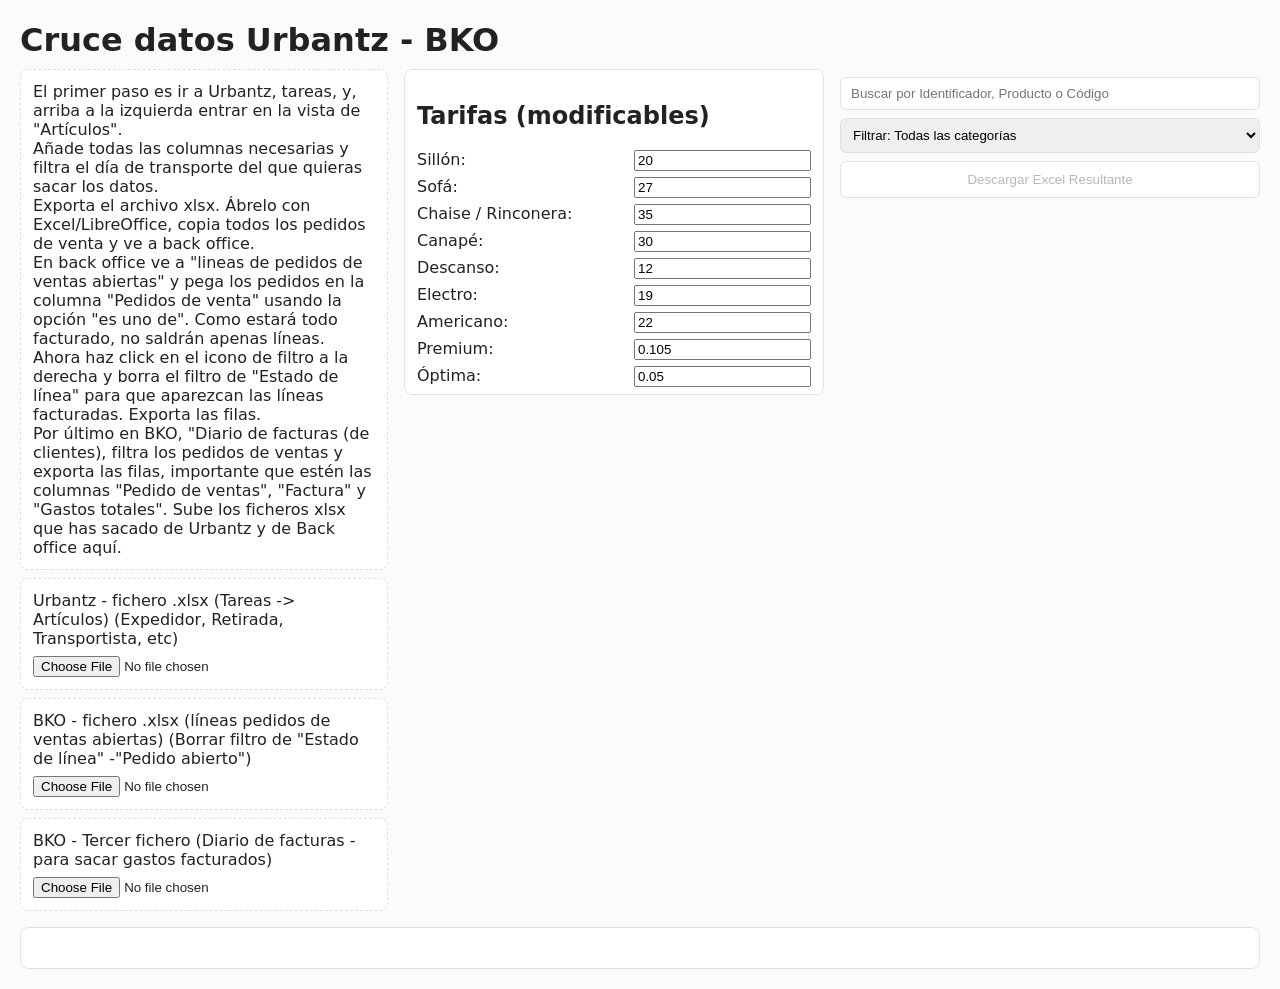
<file: index.html>
<!DOCTYPE html>
<html lang="es">
<head>
    <meta charset="utf-8" />
    <title>Cruce Urbantz - Tarifas</title>
    <link rel="stylesheet" href="CCT.css">
    <script src="xlsx.full.min.js"></script>
    <script src="articulos.js"></script>
    <style>
        /* Modal de asignación de familias (CCT) */
        .cct-modal-overlay{position:fixed;inset:0;background:rgba(20,24,31,.55);display:flex;align-items:center;justify-content:center;padding:16px;z-index:1000}
        .cct-modal{background:#fff;color:#1d2330;width:min(820px,100%);max-height:90vh;display:flex;flex-direction:column;border-radius:8px;box-shadow:0 12px 40px rgba(0,0,0,.3);font-family:inherit}
        .cct-modal-head{padding:18px 22px 10px}
        .cct-modal-head h2{margin:0 0 6px;font-size:1.15rem}
        .cct-modal-head p{margin:0;font-size:.92rem;color:#4a5365;line-height:1.4}
        .cct-modal-body{padding:0 22px;overflow:auto;flex:1}
        .cct-modal-table{width:100%;border-collapse:collapse;font-size:.9rem}
        .cct-modal-table th{position:sticky;top:0;background:#fff;text-align:left;padding:8px 8px;border-bottom:2px solid #d5dae3;font-weight:600}
        .cct-modal-table td{padding:7px 8px;border-bottom:1px solid #e8ebf0;vertical-align:middle}
        .cct-modal-table .cct-code{font-variant-numeric:tabular-nums;white-space:nowrap}
        .cct-modal-table select{width:100%;min-width:200px;padding:6px 8px;font:inherit;border:1px solid #b9c1cf;border-radius:4px;background:#fff}
        .cct-modal-table select.cct-invalid{border-color:#c0392b;background:#fdecea}
        .cct-modal-foot{display:flex;align-items:center;gap:10px;padding:14px 22px;border-top:1px solid #e8ebf0}
        .cct-modal-msg{flex:1;color:#c0392b;font-size:.88rem}
        .cct-modal-foot button{font:inherit;padding:8px 16px;border-radius:4px;cursor:pointer;border:1px solid transparent}
        .cct-btn-primary{background:#1f5fbf;color:#fff}
        .cct-btn-primary:hover{background:#184c99}
        .cct-btn-secondary{background:#fff;color:#1d2330;border-color:#b9c1cf!important}
        .cct-btn-secondary:hover{background:#f2f4f8}
        .cct-modal-foot button:focus-visible,.cct-modal-table select:focus-visible{outline:2px solid #1f5fbf;outline-offset:2px}
    </style>
</head>
<body>
    <main class="container">
        <h1>Cruce datos Urbantz - BKO</h1>

        <section class="controls">
            <div class="files-box">
                <label class="file-label">
                    El primer paso es ir a Urbantz, tareas, y, arriba a la izquierda entrar en la vista de "Artículos".<br>
                    Añade todas las columnas necesarias y filtra el día de transporte del que quieras sacar los datos.<br>
                    Exporta el archivo xlsx. Ábrelo con Excel/LibreOffice, copia todos los pedidos de venta y ve a back office.<br>
                    En back office ve a "lineas de pedidos de ventas abiertas" y pega los pedidos en la columna "Pedidos de venta"
                    usando la opción "es uno de". Como estará todo facturado, no saldrán apenas líneas. <br>
                    Ahora haz click en el icono de filtro a la derecha y borra el filtro de "Estado de línea" para que aparezcan las líneas facturadas. Exporta las filas.<br>
                    Por último en BKO, "Diario de facturas (de clientes), filtra los pedidos de ventas y exporta las filas, importante que estén las columnas "Pedido de ventas", "Factura" y "Gastos totales".
                    Sube los ficheros xlsx que has sacado de Urbantz y de Back office aquí.
                </label>
                <label class="file-label">
                    Urbantz - fichero .xlsx (Tareas -> Artículos) (Expedidor, Retirada, Transportista, etc)
                    <input type="file" id="fileInput" accept=".xlsx">
                </label>
                <label class="file-label">
                    BKO - fichero .xlsx (líneas pedidos de ventas abiertas) (Borrar filtro de "Estado de línea" -"Pedido abierto")
                    <input type="file" id="fileInput2" accept=".xlsx">
                </label>
                <label class="file-label">
                    BKO - Tercer fichero (Diario de facturas - para sacar gastos facturados)
                    <input type="file" id="fileInput3" accept=".xlsx">
                </label>

            </div>

            <div class="tarifas-box">
                <h2>Tarifas (modificables)</h2>
                <div id="tarifas">
                    <label>Sillón: <input type="number" id="t_sillon" value="20" step="0.01"></label>
                    <label>Sofá: <input type="number" id="t_sofa" value="27" step="0.01"></label>
                    <label>Chaise / Rinconera: <input type="number" id="t_chais" value="35" step="0.01"></label>
                    <label>Canapé: <input type="number" id="t_canape" value="30" step="0.01"></label>
                    <label>Descanso: <input type="number" id="t_descanso" value="12" step="0.01"></label>
                    <label>Electro: <input type="number" id="t_electro" value="19" step="0.01"></label>
                    <label>Americano: <input type="number" id="t_americano" value="22" step="0.01"></label>
                    <label>Premium: <input type="number" id="t_premium" value="0.105" step="0.001"></label>
                    <label>Óptima: <input type="number" id="t_optima" value="0.05" step="0.001"></label>
                </div>
            </div>

            <div class="search-filter">
                <input id="searchInput" type="search" placeholder="Buscar por Identificador, Producto o Código">
                <select id="categoryFilter">
                    <option value="all">Filtrar: Todas las categorías</option>
                    <option value="chais">Chaise / Rinconera</option>
                    <option value="sofa">Sofá</option>
                    <option value="sillon">Sillón</option>
                    <option value="descanso">Descanso</option>
                    <option value="canape">Canapé</option>
                    <option value="electro">Electro</option>
                    <option value="americano">Americano</option>
                    <option value="none">Sin categoría</option>
                </select>
                <button id="exportBtn" disabled>Descargar Excel Resultante</button>
            </div>
        </section>

        <section class="table-section">
            <div class="table-wrap">
                <table id="resultTable">
                    <thead></thead>
                    <tbody></tbody>
                </table>
            </div>
            <p id="countInfo" class="count-info"></p>
        </section>
    </main>

    <script>
/* ============ CCT.js ============ */

/* --- Tarifas iniciales (se leen del DOM) --- */
let t_sillon = Number(document.getElementById('t_sillon').value) || 20;
let t_sofa = Number(document.getElementById('t_sofa').value) || 27;
let t_chais = Number(document.getElementById('t_chais').value) || 35;
let t_canape = Number(document.getElementById('t_canape').value) || 30;
let t_descanso = Number(document.getElementById('t_descanso').value) || 12;
let t_electro = Number(document.getElementById('t_electro').value) || 19;
let t_americano = Number(document.getElementById('t_americano').value) || 22;
let t_premium = Number(document.getElementById('t_premium').value) || 0.105;
let t_optima = Number(document.getElementById('t_optima').value) || 0.05;

/* --- Elementos DOM --- */
const fileInput = document.getElementById('fileInput');
const fileInput2 = document.getElementById('fileInput2');
const fileInput3 = document.getElementById('fileInput3');
const exportBtn = document.getElementById('exportBtn');
const tableHead = document.querySelector('#resultTable thead');
const tableBody = document.querySelector('#resultTable tbody');
const searchInput = document.getElementById('searchInput');
const categoryFilter = document.getElementById('categoryFilter');
const countInfo = document.getElementById('countInfo');

/* --- Datos en memoria --- */
let originalRows = [];   // rows raw del primer excel (para re-procesar)
let processedData = [];  // filas procesadas mostradas / exportadas
let secondData = [];     // JSON del segundo excel (Importe neto)
let thirdData = [];      // JSON del tercer excel (Gastos totales, Factura)

/* --- Familias asignadas manualmente para códigos que NO están en articulos.js --- */
const MANUAL_STORAGE_KEY = 'cct_familias_manuales_v1';
let manualFamilies = loadManualFamilies();   // { claveCodigo: "sofa" | "electro" | ... | "vacio" | "modo" }

/* Opciones del desplegable. "key" es la categoría interna que usa el cálculo de tarifas */
const FAMILY_OPTIONS = [
    { key: 'sofa',      label: 'Sofá' },
    { key: 'sillon',    label: 'Sillón' },
    { key: 'chais',     label: 'Chaise / Rinconera' },
    { key: 'canape',    label: 'Canapé' },
    { key: 'descanso',  label: 'Descanso' },
    { key: 'electro',   label: 'Electro' },
    { key: 'americano', label: 'Americano' },
    { key: 'vacio',     label: 'Sin cargo (patas, servicio, etc.)' },
    { key: 'modo',      label: 'Usar modo de entrega (Premium / Óptima)' }
];

function loadManualFamilies(){
    try { return JSON.parse(localStorage.getItem(MANUAL_STORAGE_KEY)) || {}; }
    catch(e){ return {}; }
}
function saveManualFamilies(){
    try { localStorage.setItem(MANUAL_STORAGE_KEY, JSON.stringify(manualFamilies)); }
    catch(e){ /* almacenamiento no disponible: se mantiene solo en memoria */ }
}

/* ===== utilidades ===== */
function normalizeText(txt){ return String(txt ?? "").replace(/\s+/g,' ').trim().toUpperCase(); }
function ceil2(n){ return Math.ceil(Number(n) * 100) / 100; } // redondeo AL ALZA a 2 decimales

/* categorias (detección por prefijos) */
const CAT = {
    chais:["RINCONERA","CHAISE LONGUE"],
    sofa:["SOFA","SOFA CAMA"],
    sillon:["SILLON","COMPLEMENTO SOFAS"],
    descanso:["COLCHONES","SOMIERS","BASES"],
    canape:["CANAPE","CANAPÉ"],
    electro:["EVACUAC","BOMBA DE CALOR","COMBI","FRONTAL 200","2 PUERTAS 211","CONDENSACION 194","HORIZONTAL","CALEFACCIÓN","INTEGRABLE","SECADORA","LED","OLED","UHD","LAVADORA","FRIGORÍFICO","HORNOS","PLACA","CAMPANA","VINOTECAS", "LIBRE INSTALACIÓN"],
    americano:["AMERICANOS","SIDE BY SIDE"]
};
function detectCategory(txt){
    const n = normalizeText(txt);
    for(const [k,list] of Object.entries(CAT)) if(list.some(p => n.startsWith(normalizeText(p)))) return k;
    return "none";
}
function tarifaPorCategoria(cat){
    return {
        chais:t_chais, sofa:t_sofa, sillon:t_sillon,
        descanso:t_descanso, canape:t_canape, electro:t_electro, americano:t_americano
    }[cat] ?? "";
}

/* --- Actualizar tarifas desde inputs y re-procesar si ya hay datos --- */
document.getElementById('tarifas').addEventListener('input', () => {
    t_sillon = Number(document.getElementById('t_sillon').value) || 0;
    t_sofa = Number(document.getElementById('t_sofa').value) || 0;
    t_chais = Number(document.getElementById('t_chais').value) || 0;
    t_canape = Number(document.getElementById('t_canape').value) || 0;
    t_descanso = Number(document.getElementById('t_descanso').value) || 0;
    t_electro = Number(document.getElementById('t_electro').value) || 0;
    t_americano = Number(document.getElementById('t_americano').value) || 0;
    t_premium = Number(document.getElementById('t_premium').value) || 0;
    t_optima = Number(document.getElementById('t_optima').value) || 0;

    if(originalRows.length) {
        processedData = originalRows.map(processRow);
        applyBusinessRules();
        applyPedidoSummaries();
        renderTable();
    }
});

/* ===========================
    CARGA DEL SEGUNDO EXCEL
   =========================== */
fileInput2.addEventListener('change',e=>{
    const file = e.target.files[0];
    if(!file) return;
    const r = new FileReader();
    r.onload = e =>{
        const wb = XLSX.read(e.target.result,{type:'binary'});
        const sheet = wb.Sheets[wb.SheetNames[0]];
        secondData = XLSX.utils.sheet_to_json(sheet,{defval:""});
    };
    r.readAsBinaryString(file);
});

/* ===========================
    CARGA DEL TERCER EXCEL (Gastos / Facturas)
   =========================== */
fileInput3.addEventListener('change', e=>{
    const file = e.target.files[0];
    if(!file) return;
    const r = new FileReader();
    r.onload = e=>{
        const wb = XLSX.read(e.target.result,{type:'binary'});
        const sheet = wb.Sheets[wb.SheetNames[0]];
        thirdData = XLSX.utils.sheet_to_json(sheet,{defval:""});
    };
    r.readAsBinaryString(file);
});

/* ===========================
    CARGA DEL PRIMER EXCEL (solo si hay secondData y thirdData)
   =========================== */
fileInput.addEventListener('change', ()=>{
    if(!secondData.length){
        alert("⚠️ Debes cargar primero el segundo archivo (Importe neto).");
        fileInput.value = "";
        return;
    }
    if(!thirdData.length){
        alert("⚠️ Debes cargar también el tercer archivo (Gastos/Facturas).");
        fileInput.value = "";
        return;
    }
    const file = fileInput.files[0];
    if(!file) return;
    const r = new FileReader();
    r.onload = async e=>{
        const wb = XLSX.read(e.target.result,{type:'binary'});
        const sheet = wb.Sheets[wb.SheetNames[0]];
        const rows = XLSX.utils.sheet_to_json(sheet,{defval:""});
        originalRows = rows.slice(); // guardamos los raws

        // Códigos que no están en articulos.js: pedir la familia al usuario
        const missing = findMissingCodes(originalRows);
        if(missing.length) await askForFamilies(missing);

        processedData = originalRows.map(processRow);
        applyBusinessRules();
        applyPedidoSummaries();
        renderTable();
        exportBtn.disabled = false;
    };
    r.readAsBinaryString(file);
});

/* ===========================
    HELPERS DE CAMPOS Y CRUCE CON articulos.js
   =========================== */
function getCodigo(row){
    return row["Artículo – Referencia"] ?? row["Artículo - Referencia"] ?? row["Referencia"] ?? "";
}
function getProducto(row){
    return row["Artículo – Nombre"] ?? row["Artículo - Nombre"] ?? row["Artículo Nombre"] ?? row["Artículo"] ?? "";
}
/* Devuelve la familia de articulos.js o null si el código no existe */
function lookupArticulo(codigo){
    if(typeof articulos === 'undefined') return null;
    const refKey = String(codigo ?? "").trim();
    if(refKey === "") return null;
    const v = articulos[refKey] ?? articulos[Number(refKey)];
    return (v === undefined || v === null || String(v).trim() === "") ? null : v;
}
function isVacioProducto(producto){
    const n = normalizeText(producto);
    return n.includes("PATAS") || n.includes("SERVICIO");
}
/* Clave para recordar la familia elegida: el código; si no hay código, el nombre del producto */
function familyKey(codigo, producto){
    const c = String(codigo ?? "").trim();
    return c !== "" ? c : "SIN-CODIGO::" + normalizeText(producto);
}
function familyLabel(key){
    return (FAMILY_OPTIONS.find(o => o.key === key) || {}).label || key;
}

/* Códigos que no están en articulos.js (agrupados por código), salvo patas/servicio que ya van a "vacío" */
function findMissingCodes(rows){
    const map = new Map();
    rows.forEach(row=>{
        const codigo = getCodigo(row);
        const producto = getProducto(row);
        if(lookupArticulo(codigo) !== null) return;
        if(isVacioProducto(producto)) return;
        const key = familyKey(codigo, producto);
        if(!map.has(key)) map.set(key, { key, codigo: String(codigo).trim(), productos: new Set(), modos: new Set() });
        const item = map.get(key);
        if(String(producto).trim() !== "") item.productos.add(String(producto).trim());
        const modo = normalizeText(row["Modo de Entrega"] ?? row["Modo de entrega"] ?? "");
        if(modo) item.modos.add(modo);
    });
    return [...map.values()];
}

/* ===========================
    MODAL: asignar familia a códigos desconocidos
   =========================== */
function askForFamilies(missing){
    return new Promise(resolve=>{
        const overlay = document.createElement('div');
        overlay.className = 'cct-modal-overlay';
        overlay.innerHTML = `
            <div class="cct-modal" role="dialog" aria-modal="true" aria-labelledby="cctModalTitle">
                <header class="cct-modal-head">
                    <h2 id="cctModalTitle">Códigos sin familia</h2>
                    <p>Estos ${missing.length} código(s) no están en articulos.js.
                       Elige la familia de cada uno para calcular los gastos.</p>
                </header>
                <div class="cct-modal-body">
                    <table class="cct-modal-table">
                        <thead><tr><th>Código</th><th>Producto</th><th>Familia</th></tr></thead>
                        <tbody></tbody>
                    </table>
                </div>
                <footer class="cct-modal-foot">
                    <span class="cct-modal-msg" role="alert"></span>
                    <button type="button" class="cct-btn-secondary" data-act="skip">Calcular sin asignar</button>
                    <button type="button" class="cct-btn-primary" data-act="ok">Aplicar y calcular</button>
                </footer>
            </div>`;
        const tbody = overlay.querySelector('tbody');
        const msg = overlay.querySelector('.cct-modal-msg');

        missing.forEach((m, i)=>{
            const saved = manualFamilies[m.key] || "";
            const modoAuto = [...m.modos].some(x => /PREM|TIMA|OPTIMA|ÓPTIMA/.test(x));
            const preselected = saved || (modoAuto ? 'modo' : '');
            const options = ['<option value="">— Selecciona —</option>']
                .concat(FAMILY_OPTIONS.map(o =>
                    `<option value="${o.key}"${o.key === preselected ? ' selected' : ''}>${escapeHtml(o.label)}</option>`))
                .join('');
            const producto = [...m.productos].join(' / ') || '(sin nombre)';
            const tr = document.createElement('tr');
            tr.innerHTML = `
                <td class="cct-code">${escapeHtml(m.codigo || '(sin código)')}</td>
                <td>${escapeHtml(producto)}</td>
                <td><select data-idx="${i}" aria-label="Familia de ${escapeHtml(m.codigo || producto)}">${options}</select></td>`;
            tbody.appendChild(tr);
        });

        function close(result){
            document.removeEventListener('keydown', onKey);
            overlay.remove();
            resolve(result);
        }
        function onKey(e){ if(e.key === 'Escape') close(false); }
        document.addEventListener('keydown', onKey);

        overlay.addEventListener('change', e=>{
            if(e.target.tagName === 'SELECT'){
                e.target.classList.remove('cct-invalid');
                msg.textContent = '';
            }
        });
        overlay.addEventListener('click', e=>{
            const act = e.target.dataset && e.target.dataset.act;
            if(act === 'skip') return close(false);
            if(act !== 'ok') return;

            const selects = [...overlay.querySelectorAll('select')];
            let pending = 0;
            selects.forEach(s=>{
                if(!s.value){ s.classList.add('cct-invalid'); pending++; }
            });
            if(pending){
                msg.textContent = `Faltan ${pending} código(s) por asignar.`;
                const firstBad = selects.find(s => !s.value);
                if(firstBad) firstBad.focus();
                return;
            }
            selects.forEach(s=>{ manualFamilies[missing[Number(s.dataset.idx)].key] = s.value; });
            saveManualFamilies();
            close(true);
        });

        document.body.appendChild(overlay);
        const firstEmpty = overlay.querySelector('select');
        if(firstEmpty) firstEmpty.focus();
    });
}

/* ===========================
    PROCESS ONE ROW -> objeto final
   =========================== */
function processRow(row){
    // múltiples nombres posibles en Excel original
    const fecha = row["Fecha "] ?? row["Fecha"] ?? "";
    const expedidor = row["Expedidor"] ?? "";
    const transportista = row["Transportista"] ?? "";

    const identificador = row["Identificador de la tarea"] ?? row["Identificador"] ?? "";
    const pedido = (typeof identificador === "string" && identificador.includes("|")) ? identificador.split("|")[0].trim() : identificador;

    const nombre = row["Representante del cliente"] ?? "";
    const town = row["Ciudad"] ?? "";
    const postalcode = row["Código postal"] ?? "";

    const repartidor = row["Repartidor"] ?? "";
    const ruta = row["Ruta"] ?? "";

    const producto = getProducto(row);

    let cantidad = row["Artículo – Cantidad"] ?? row["Artículo - Cantidad"] ?? row["Artículo Cantidad"] ?? row["Cantidad"];
    cantidad = Number(cantidad || 1);

    const codigo = getCodigo(row);

    const retirada = row["Retirada"] ?? "";
    const estado = row["Estado"] ?? "";

    // Cruce con articulos.js (null si el código no existe)
    const cruceArticulo = lookupArticulo(codigo);
    const modoEntrega = row["Modo de Entrega"] ?? row["Modo de entrega"] ?? "";

    let familia = cruceArticulo ?? "";
    let categoria;
    if(cruceArticulo !== null){
        // categoría detectada o modo de entrega
        categoria = detectCategory(cruceArticulo);
        if(categoria === "none" || categoria === "") categoria = modoEntrega;
    } else {
        // Código ausente en articulos.js: se usa la familia elegida por el usuario (si la hay)
        const manual = manualFamilies[familyKey(codigo, producto)];
        if(manual && manual !== "modo"){
            categoria = (manual === "vacio") ? "vacío" : manual;
            familia = "(manual) " + familyLabel(manual);
        } else {
            categoria = modoEntrega;
        }
    }
    // Productos tipo "patas" o "servicio" = categoría "vacío"
    if(isVacioProducto(producto)) categoria = "vacío";


    // Cruce con segundo excel (Importe neto)
    const match = secondData.find(r =>
        normalizeText(r["Pedido de ventas"]) === normalizeText(pedido) &&
        normalizeText(r["Código de artículo"]) === normalizeText(codigo)
    );
    const importeNetoRaw = match ? (Number(match["Importe neto"]) || 0) : "";

    // Neto / ud (antes de Importe neto)
    const netoPorUdRaw = (importeNetoRaw === "" || cantidad === 0) ? "" : (importeNetoRaw / cantidad);

    // Tarifa unit. => lógica especial si PREM / TIMA y hay importeNeto, sino por categoría
    let tarifaUnitRaw = "";
    if(categoria === "vacío") {
        tarifaUnitRaw = 0;
    } else if(String(categoria).toUpperCase().includes("ENTREGA PREMIUM") && importeNetoRaw !== "") {
        tarifaUnitRaw = (importeNetoRaw / cantidad) * t_premium;
    } else if(String(categoria).toUpperCase().includes("WEB - ENT PREMIUM") && importeNetoRaw !== "") {
        tarifaUnitRaw = (importeNetoRaw / cantidad) * t_premium;
    } else if(String(categoria).toUpperCase().includes("ENTREGA ÓPTIMA") && importeNetoRaw !== "") {
        tarifaUnitRaw = (importeNetoRaw / cantidad) * t_optima;
    } else if(String(categoria).toUpperCase().includes("WEB - ENT OPTIMA") && importeNetoRaw !== "") {
        tarifaUnitRaw = (importeNetoRaw / cantidad) * t_optima;
    } else {
        tarifaUnitRaw = tarifaPorCategoria(categoria);
    }


    // Tarifa x ud (cantidad * tarifa unit.) y total (tarifaUnit * cantidad)
    const tarifaXudRaw = (tarifaUnitRaw === "" || tarifaUnitRaw === null) ? "" : (Number(cantidad) * Number(tarifaUnitRaw));
    const totalRaw = (tarifaUnitRaw === "" || tarifaUnitRaw === null) ? "" : (Number(tarifaUnitRaw) * Number(cantidad));

    // Aplicar redondeo AL ALZA a centésimas para las columnas solicitadas
    const importeNeto = importeNetoRaw === "" ? "" : ceil2(importeNetoRaw);
    const netoPorUd = (netoPorUdRaw === "" ? "" : ceil2(netoPorUdRaw));
    const tarifaUnit = (tarifaUnitRaw === "" ? "" : ceil2(tarifaUnitRaw));
    const tarifaXud = (tarifaXudRaw === "" ? "" : ceil2(tarifaXudRaw));
    const total = (totalRaw === "" ? "" : ceil2(totalRaw));

    // Comentarios
    const comentarioOK = row["Comentario de la entrega "] ?? ""; // fix
    const comentarioKO = row["comentario_entrega_fallida"] ?? "";

    return {
        "Fecha": fecha,
        "Expedidor": expedidor,
        "Transportista": transportista,
        "Ruta": ruta,
        "Repartidor": repartidor,
        "Identificador de la tarea": identificador,
        "Cuenta": row["Cuenta del cliente"] ?? row["Cuenta"] ?? "",
        "Pedido de ventas": pedido,
        "Nombre": nombre,
        "Ciudad": town,
        "CP": postalcode,
        "Producto": producto,
        "Categoría": categoria,
        "Cantidad": cantidad,
        "Neto / ud": netoPorUd,
        "Importe neto": importeNeto,
        "Código": codigo,
        "Familia": familia,
        "Tarifa unit.": tarifaUnit,
        "Tarifa x ud": tarifaXud,
        "Total": total,
        "Retirada": retirada,
        "Estado": estado,
        // columnas nuevas (se rellenarán por pedido en applyPedidoSummaries)
        "Total coste pedido": "",
        "Gastos facturados SIN IVA": "",
        "Diferencia": "",
        "Comentario OK": comentarioOK,
        "Comentario KO": comentarioKO
    };
}

/* ===========================
    REGLAS POR PEDIDO (ya usan los campos procesados)
   =========================== */
function applyBusinessRules(){
    const groups = {};
    processedData.forEach(r => {
        const p = r["Pedido de ventas"] ?? "";
        if(!groups[p]) groups[p] = [];
        groups[p].push(r);
    });

    for(const p in groups){
        const rows = groups[p];
        const hasPREM = rows.some(r => String(r["Categoría"]).includes("PREM"));
        const hasTIMA = rows.some(r => String(r["Categoría"]).includes("TIMA"));

        if(hasPREM && hasTIMA){
            rows.forEach(r=>{
                if(String(r["Categoría"]).includes("TIMA")){
                    r["Categoría"] = "autocorregido PREM";
                }
            });
        }

        if(hasPREM && !hasTIMA){
            let sum = rows.filter(r=>String(r["Categoría"]).includes("PREM"))
                          .reduce((a,r)=>a+(Number(r["Total"])||0),0);
            sum = Math.max(sum,55);
            let first=true;
            rows.forEach(r=>{
                if(String(r["Categoría"]).includes("PREM")){
                    r["Total"] = first ? ceil2(sum) : "";
                    first=false;
                }
            });
        }

        if(hasTIMA && !hasPREM){
            let sum = rows.filter(r=>String(r["Categoría"]).includes("TIMA"))
                          .reduce((a,r)=>a+(Number(r["Total"])||0),0);
            sum = Math.max(sum,20);
            let first=true;
            rows.forEach(r=>{
                if(String(r["Categoría"]).includes("TIMA")){
                    r["Total"] = first ? ceil2(sum) : "";
                    first=false;
                }
            });
        }
    }
}

/* ===========================
    RESÚMENES POR PEDIDO (Total coste pedido y Gastos facturados SIN IVA)
   =========================== */
function applyPedidoSummaries(){
    // Pre-calcular gastos por pedido desde thirdData
    const gastosByPedido = {};
    thirdData.forEach(r=>{
        const p = String(r["Pedido de ventas"] ?? "").trim();
        if(!p) return;
        const gasto = Number(r["Gastos totales"] || r["Gasto total"] || 0) || 0;
        gastosByPedido[p] = (gastosByPedido[p] || 0) + gasto;
    });

    // Agrupamos
    const groups = {};
    processedData.forEach(r=>{
        const p = r["Pedido de ventas"] ?? "";
        if(!groups[p]) groups[p] = [];
        groups[p].push(r);
        r["Total coste pedido"] = "";
        r["Gastos facturados SIN IVA"] = "";
        r["Diferencia"] = "";
    });

    for(const p in groups){
        const rows = groups[p];

        /* -----------------------------
           (1) AJUSTE ELECTRO + Tarifa
        ------------------------------*/
        const electroRows = rows.filter(r => String(r["Categoría"]).toLowerCase().includes("electro"));
        if(electroRows.length > 2){
            // Dejar primeras 2 tal cual, y a partir de la 3ª aplicar tarifa 12€
            for(let i = 2; i < electroRows.length; i++){
                const r = electroRows[i];
                const cantidad = Number(r["Cantidad"]) || 1;
                const nuevoTotal = ceil2(cantidad * 12);
                r["Tarifa unit."] = ceil2(12);
                r["Tarifa x ud"] = ceil2(cantidad * 12);
                r["Total"] = nuevoTotal;
            }
        }

        /* -----------------------------
           (2) SUMATORIO BASE
        ------------------------------*/
        let sumaTotal = rows.reduce((a,r)=> a + (Number(r["Total"])||0), 0);

        /* -----------------------------
           (3) SUMAS POR RETIRADA
        ------------------------------*/
        for(const r of rows){
            const ret = normalizeText(r["Retirada"]);
            if(ret.includes("RETIRADA CHAIS") || ret.includes("RINCONERA")) sumaTotal += 15;
            else if(ret.includes("RETIRADA SOFAS")) sumaTotal += 15;
            else if(ret.includes("RETIRADA DE SILLON")) sumaTotal += 15;
            else if(ret.includes("RETIRADA DESCANSO")) sumaTotal += 12;
        }

        sumaTotal = ceil2(sumaTotal);

        /* -----------------------------
           (4) GASTOS FACTURADOS
        ------------------------------*/
        const gastosRaw = gastosByPedido[p] || 0;
        const gastosRounded = gastosRaw === 0 ? 0 : ceil2(gastosRaw);

        /* -----------------------------
           (5) Ponemos valores en la primera fila del pedido
        ------------------------------*/
        let first = true;
        for(const r of rows){
            if(first){
                r["Total coste pedido"] = sumaTotal;
                r["Gastos facturados SIN IVA"] = gastosRounded;
                r["Diferencia"] = ceil2(sumaTotal - gastosRounded);
                first = false;
            } else {
                r["Total coste pedido"] = "";
                r["Gastos facturados SIN IVA"] = "";
                r["Diferencia"] = "";
            }
        }
    }
}


/* ===========================
    RENDER / FILTRADO / EXPORT
   =========================== */

function renderTable(){
    tableHead.innerHTML = `
    <tr>
        <th>Fecha</th>
        <th>Expedidor</th>
        <th>Transportista</th>
        <th>Repartidor</th>
        <th>Ruta</th>
        <th>Identificador de la tarea</th>
        <th>Cuenta</th>
        <th>Pedido de ventas</th>
        <th>Nombre</th>
        <th>Ciudad</th>
        <th>CP</th>
        <th>Producto</th>
        <th>Categoría</th>
        <th>Cantidad</th>
        <th class="numeric">Neto / ud</th>
        <th class="numeric">Importe neto</th>
        <th>Código</th>
        <th>Familia</th>
        <th class="numeric">Tarifa unit.</th>
        <th class="numeric">Tarifa x ud</th>
        <th class="numeric">Total</th>
        <th>Retirada</th>
        <th>Estado</th>
        <th class="numeric">Total coste pedido</th>
        <th class="numeric">Gastos facturados SIN IVA</th>
        <th class="numeric">Diferencia</th>
        <th>Comentario OK</th>
        <th>Comentario KO</th>
    </tr>`;
    applyFiltersAndShow();
}

function applyFiltersAndShow(){
    const q = normalizeText(searchInput.value || "");
    const filterCat = categoryFilter.value || "all";

    const filtered = processedData.filter(row => {
        if(filterCat !== 'all'){
            if(filterCat === 'none'){
                if((row["Categoría"] || "") !== "") return false;
            } else {
                if(row["Categoría"] !== filterCat) return false;
            }
        }
        if(!q) return true;
        const hay = [
            String(row["Fecha"] || ""),
            String(row["Expedidor"] || ""),
            String(row["Identificador de la tarea"] || ""),
            String(row["Nombre"] || ""),
            String(row["Cuenta"] || ""),
            String(row["Producto"] || ""),
            String(row["Código"] || ""),
            String(row["Familia"] || "")
        ].some(val => normalizeText(val).includes(q));
        return hay;
    });

    const fmt = v => (v === "" || v === null || v === undefined) ? "" : Number(v).toFixed(2);

    tableBody.innerHTML = filtered.map(row => {
        const cat = String(row["Categoría"] || "").toUpperCase();
        let rowClass = "row-none";
        if(cat.includes("PREM")) rowClass = "row-prem";
        else if(cat.includes("TIMA")) rowClass = "row-tima";
        else{
            const base = String(row["Categoría"]||"").toLowerCase();
            rowClass = `row-${base || 'none'}`;
        }

        const retiradaVal = row["Retirada"] ?? "";
        const retiradaClass = retiradaVal === "" ? "retirada" : "retirada not-empty";

        // diferencia cell highlight if Total coste pedido > Gastos facturados SIN IVA
        const diferenciaVal = row["Diferencia"];
        const diferenciaClass = (Number(row["Total coste pedido"]||0) > Number(row["Gastos facturados SIN IVA"]||0) && diferenciaVal !== "" ) ? "cell-exceso" : "";

        return `<tr class="${rowClass}">
            <td>${escapeHtml(row["Fecha"] ?? "")}</td>
            <td>${escapeHtml(row["Expedidor"] ?? "")}</td>
            <td>${escapeHtml(row["Transportista"] ?? "")}</td>
            <td>${escapeHtml(row["Repartidor"] ?? "")}</td>
            <td>${escapeHtml(row["Ruta"] ?? "")}</td>
            <td>${escapeHtml(row["Identificador de la tarea"] ?? "")}</td>
            <td>${escapeHtml(row["Cuenta"] ?? "")}</td>
            <td>${escapeHtml(row["Pedido de ventas"] ?? "")}</td>
            <td>${escapeHtml(row["Nombre"] ?? "")}</td>
            <td>${escapeHtml(row["Ciudad"] ?? "")}</td>
            <td>${escapeHtml(row["CP"] ?? "")}</td>
            <td>${escapeHtml(row["Producto"] ?? "")}</td>
            <td>${escapeHtml(row["Categoría"] ?? "")}</td>
            <td class="numeric">${escapeHtml(String(row["Cantidad"] ?? ""))}</td>
            <td class="numeric">${fmt(row["Neto / ud"])}</td>
            <td class="numeric">${fmt(row["Importe neto"])}</td>
            <td>${escapeHtml(row["Código"] ?? "")}</td>
            <td>${escapeHtml(row["Familia"] ?? "")}</td>
            <td class="numeric">${fmt(row["Tarifa unit."])}</td>
            <td class="numeric">${fmt(row["Tarifa x ud"])}</td>
            <td class="numeric">${fmt(row["Total"])}</td>
            <td class="${retiradaClass}">${escapeHtml(row["Retirada"] ?? "")}</td>
            <td>${escapeHtml(row["Estado"] ?? "")}</td>
            <td class="numeric">${fmt(row["Total coste pedido"])}</td>
            <td class="numeric">${fmt(row["Gastos facturados SIN IVA"])}</td>
            <td class="numeric ${diferenciaClass}">${fmt(row["Diferencia"])}</td>
            <td>${escapeHtml(row["Comentario OK"] ?? "")}</td>
            <td>${escapeHtml(row["Comentario KO"] ?? "")}</td>
        </tr>`;
    }).join('');

    countInfo.textContent = `Mostrando ${filtered.length} de ${processedData.length} filas`;
}

function escapeHtml(s){
    return String(s ?? "")
        .replaceAll('&','&amp;')
        .replaceAll('<','&lt;')
        .replaceAll('>','&gt;')
        .replaceAll('"','&quot;')
        .replaceAll("'","&#39;");
}

/* --- eventos UI --- */
searchInput.addEventListener('input', () => applyFiltersAndShow());
categoryFilter.addEventListener('change', () => applyFiltersAndShow());

/* ===========================
    EXPORTAR (incluye nuevas columnas)
   =========================== */
exportBtn.addEventListener('click', ()=>{
    if(!processedData.length) return;

    const out = processedData.map(r => ({
        "Fecha": r["Fecha"],
        "Expedidor": r["Expedidor"],
        "Transportista": r["Transportista"],
        "Repartidor": r["Repartidor"],
        "Ruta": r["Ruta"],
        "Identificador de la tarea": r["Identificador de la tarea"],
        "Cuenta": r["Cuenta"],
        "Pedido de ventas": r["Pedido de ventas"],
        "Nombre": r["Nombre"],
        "Ciudad": r["Ciudad"],
        "CP": r["CP"],
        "Producto": r["Producto"],
        "Categoría": r["Categoría"],
        "Cantidad": r["Cantidad"],
        "Neto / ud": r["Neto / ud"],
        "Importe neto": r["Importe neto"],
        "Código": r["Código"],
        "Familia": r["Familia"],
        "Tarifa unit.": r["Tarifa unit."],
        "Tarifa x ud": r["Tarifa x ud"],
        "Total": r["Total"],
        "Retirada": r["Retirada"],
        "Estado": r["Estado"],
        "Total coste pedido": r["Total coste pedido"],
        "Gastos facturados SIN IVA": r["Gastos facturados SIN IVA"],
        "Diferencia": r["Diferencia"],
        "Comentario OK": r["Comentario OK"],
        "Comentario KO": r["Comentario KO"]
    }));

    const header = ["Fecha","Expedidor","Transportista","Repartidor","Ruta","Identificador de la tarea","Cuenta",
        "Pedido de ventas","Nombre","Ciudad","CP","Producto","Categoría","Cantidad","Neto / ud","Importe neto","Código","Familia",
        "Tarifa unit.","Tarifa x ud","Total","Retirada","Estado","Total coste pedido","Gastos facturados SIN IVA","Diferencia","Comentario OK","Comentario KO"];

    const ws = XLSX.utils.json_to_sheet(out, { header });
    const wb = XLSX.utils.book_new();
    XLSX.utils.book_append_sheet(wb, ws, "Resultado");
    XLSX.writeFile(wb, "resultado_cruzado.xlsx");
});

    </script>
</body>
</html>
</file>
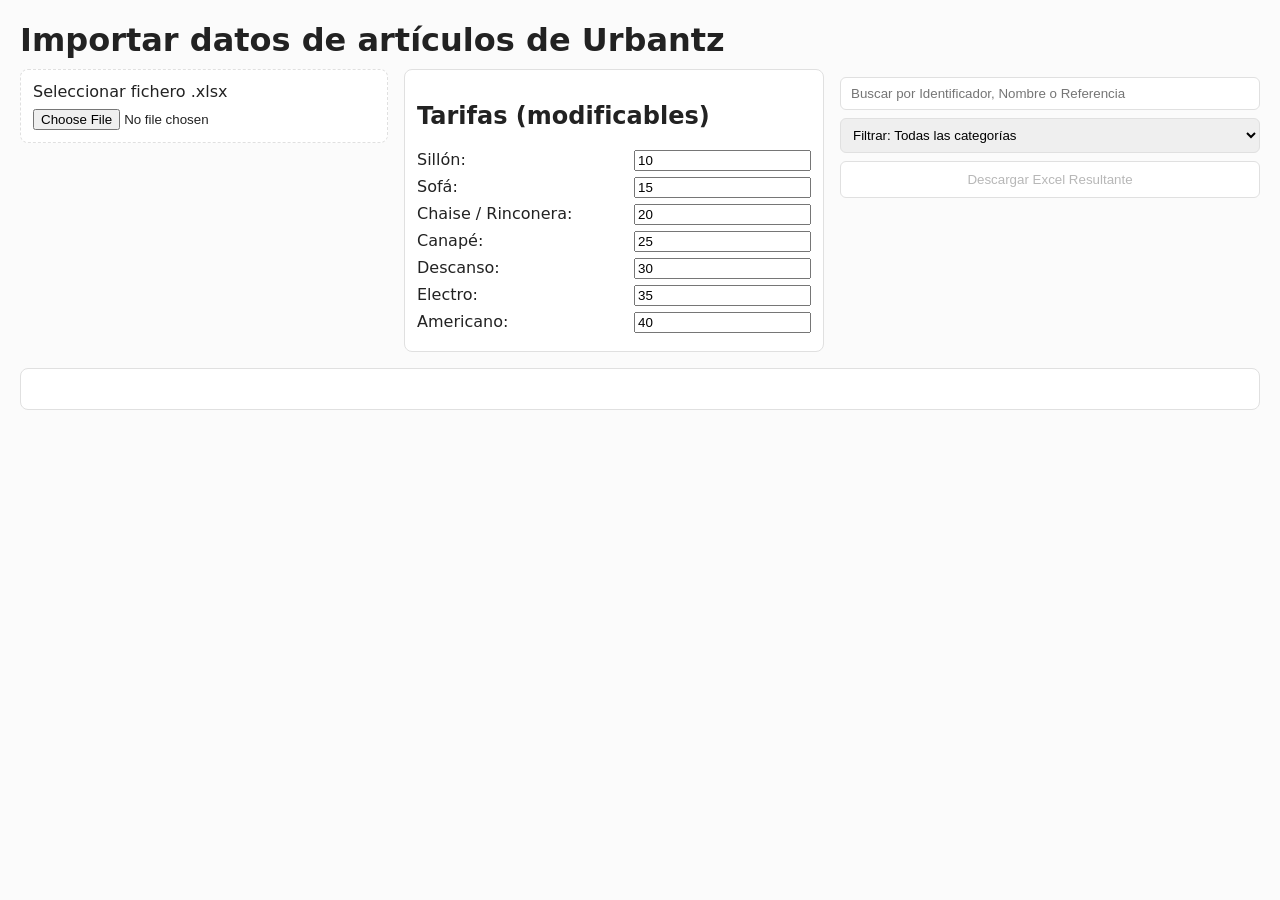
<file: CCT.html>
<!DOCTYPE html>
<html lang="es">
<head>
    <meta charset="utf-8" />
    <title>CCT - Cruce de Tarifas</title>
    <link rel="stylesheet" href="CCT.css">
    <script src="xlsx.full.min.js"></script>
    <script src="articulos.js"></script>
</head>
<body>
    <main class="container">
        <h1>Importar datos de artículos de Urbantz</h1>

        <section class="controls">
            <label class="file-label">
                Seleccionar fichero .xlsx
                <input type="file" id="fileInput" accept=".xlsx">
            </label>

            <div class="tarifas-box">
                <h2>Tarifas (modificables)</h2>
                <div id="tarifas">
                    <label>Sillón: <input type="number" id="t_sillon" value="10" step="0.01"></label>
                    <label>Sofá: <input type="number" id="t_sofa" value="15" step="0.01"></label>
                    <label>Chaise / Rinconera: <input type="number" id="t_chais" value="20" step="0.01"></label>
                    <label>Canapé: <input type="number" id="t_canape" value="25" step="0.01"></label>
                    <label>Descanso: <input type="number" id="t_descanso" value="30" step="0.01"></label>
                    <label>Electro: <input type="number" id="t_electro" value="35" step="0.01"></label>
                    <label>Americano: <input type="number" id="t_americano" value="40" step="0.01"></label>
                </div>
            </div>

            <div class="search-filter">
                <input id="searchInput" type="search" placeholder="Buscar por Identificador, Nombre o Referencia">
                <select id="categoryFilter">
                    <option value="all">Filtrar: Todas las categorías</option>
                    <option value="chais">Chaise / Rinconera</option>
                    <option value="sofa">Sofá</option>
                    <option value="sillon">Sillón</option>
                    <option value="descanso">Descanso</option>
                    <option value="canape">Canapé</option>
                    <option value="electro">Electro</option>
                    <option value="americano">Americano</option>
                    <option value="none">Sin categoría</option>
                </select>
                <button id="exportBtn" disabled>Descargar Excel Resultante</button>
            </div>
        </section>

        <section class="table-section">
            <table id="resultTable">
                <thead></thead>
                <tbody></tbody>
            </table>
            <p id="countInfo" class="count-info"></p>
        </section>
    </main>

    <script src="CCT.js"></script>
</body>
</html>
</file>
<file: CCT.css>
:root{
    --bg: #fbfbfb;
    --card: #fff;
    --border: #e0e0e0;
    --text: #222;
    --muted: #666;
    --accent: #2b6cb0;
}

/* Layout */
body{
    font-family: Inter, system-ui, -apple-system, "Segoe UI", Roboto, "Helvetica Neue", Arial;
    background: var(--bg);
    color: var(--text);
    margin: 20px;
}

.container{
    max-width: 1800px;
    margin: 0 auto;
}

h1{ margin-bottom: 10px; }

/* Controls: tres columnas (files, tarifas, búsqueda/export) */
.controls {
    display: grid;
    grid-template-columns: 1fr 420px 420px;
    gap: 16px;
    align-items: start;
    margin-bottom: 16px;
}

/* files */
.files-box{ display:flex; flex-direction:column; gap:8px; }
.file-label{
    display: inline-block;
    background: var(--card);
    padding: 12px;
    border: 1px dashed var(--border);
    border-radius: 8px;
    cursor: pointer;
}

.file-label input[type="file"]{
    display: block;
    margin-top: 8px;
    width:100%;
}

/* Tarifas box */
.tarifas-box{
    background: var(--card);
    padding: 12px;
    border: 1px solid var(--border);
    border-radius: 8px;
    max-height: 300px;
    overflow:auto;
}

#tarifas label{
    display: flex;
    justify-content: space-between;
    margin: 6px 0;
    gap: 8px;
}

/* Search + export */
.search-filter{
    display:flex;
    gap:8px;
    align-items:center;
    margin-top:8px;
    flex-direction:column;
}
.search-filter > * { width:100%; }
#searchInput{
    padding: 8px 10px;
    border-radius: 6px;
    border: 1px solid var(--border);
}
#categoryFilter{
    padding: 8px;
    border-radius: 6px;
    border: 1px solid var(--border);
}
#exportBtn{ padding:10px; border-radius:6px; border:1px solid var(--border); background:var(--card); cursor:pointer; }

/* Table */
.table-section{
    margin-top: 10px;
    background: var(--card);
    padding: 12px;
    border-radius: 8px;
    border: 1px solid var(--border);
}

.table-wrap{
    width:100%;
    overflow:auto; /* evita que se salga la tabla */
}

table{
    width: 100%;
    border-collapse: collapse;
    font-size: 14px;
    table-layout: fixed;
    min-width: 1500px;
}

th, td{
    padding: 8px 10px;
    border-bottom: 1px solid #eee;
    text-align: left;
    vertical-align: middle;
    word-break: break-word;
}

thead th{
    background: #f6f8fb;
    position: sticky;
    top: 0;
    z-index: 2;
}

/* Alineación numérica */
td.numeric, th.numeric { text-align: right; }

/* Count info */
.count-info{ color: var(--muted); margin-top: 8px; }

/* Category colors */
.row-prem { background: linear-gradient(90deg, rgba(255,243,205,0.9), transparent); } /* amarillo */
.row-tima { background: linear-gradient(90deg, rgba(215,235,255,0.9), transparent); } /* azul claro */

.row-chais{ background: linear-gradient(90deg, rgba(85, 46, 123,0.12), transparent); } /* morado oscuro */
.row-sofa{ background: linear-gradient(90deg, rgba(140, 75, 170,0.10), transparent); } /* morado medio */
.row-sillon{ background: linear-gradient(90deg, rgba(200, 150, 220,0.08), transparent); } /* morado claro */
.row-descanso{ background: linear-gradient(90deg, rgba(255,165,90,0.10), transparent); } /* naranja medio */
.row-canape{ background: linear-gradient(90deg, rgba(230,120,40,0.10), transparent); } /* naranja oscuro */
.row-electro{ background: linear-gradient(90deg, rgba(255,200,230,0.10), transparent); } /* rosa claro */
.row-americano{ background: linear-gradient(90deg, rgba(255,150,200,0.12), transparent); } /* rosa oscuro */

.row-none{ background: transparent; }

/* Retirada destacado */
td.retirada.not-empty{
    background:#000 !important;
    color:#fff !important;
    font-weight:600;
}

/* Diferencia: celda con exceso (rojo con texto blanco) */
td.cell-exceso{
    background: #c62828 !important;
    color: #fff !important;
    font-weight:700;
}

/* Responsive adjustments */
@media (max-width: 1100px){
    .controls { grid-template-columns: 1fr; }
    #tarifas label { font-size: 13px; }
    table{ min-width: 100%; }
}
</file>
